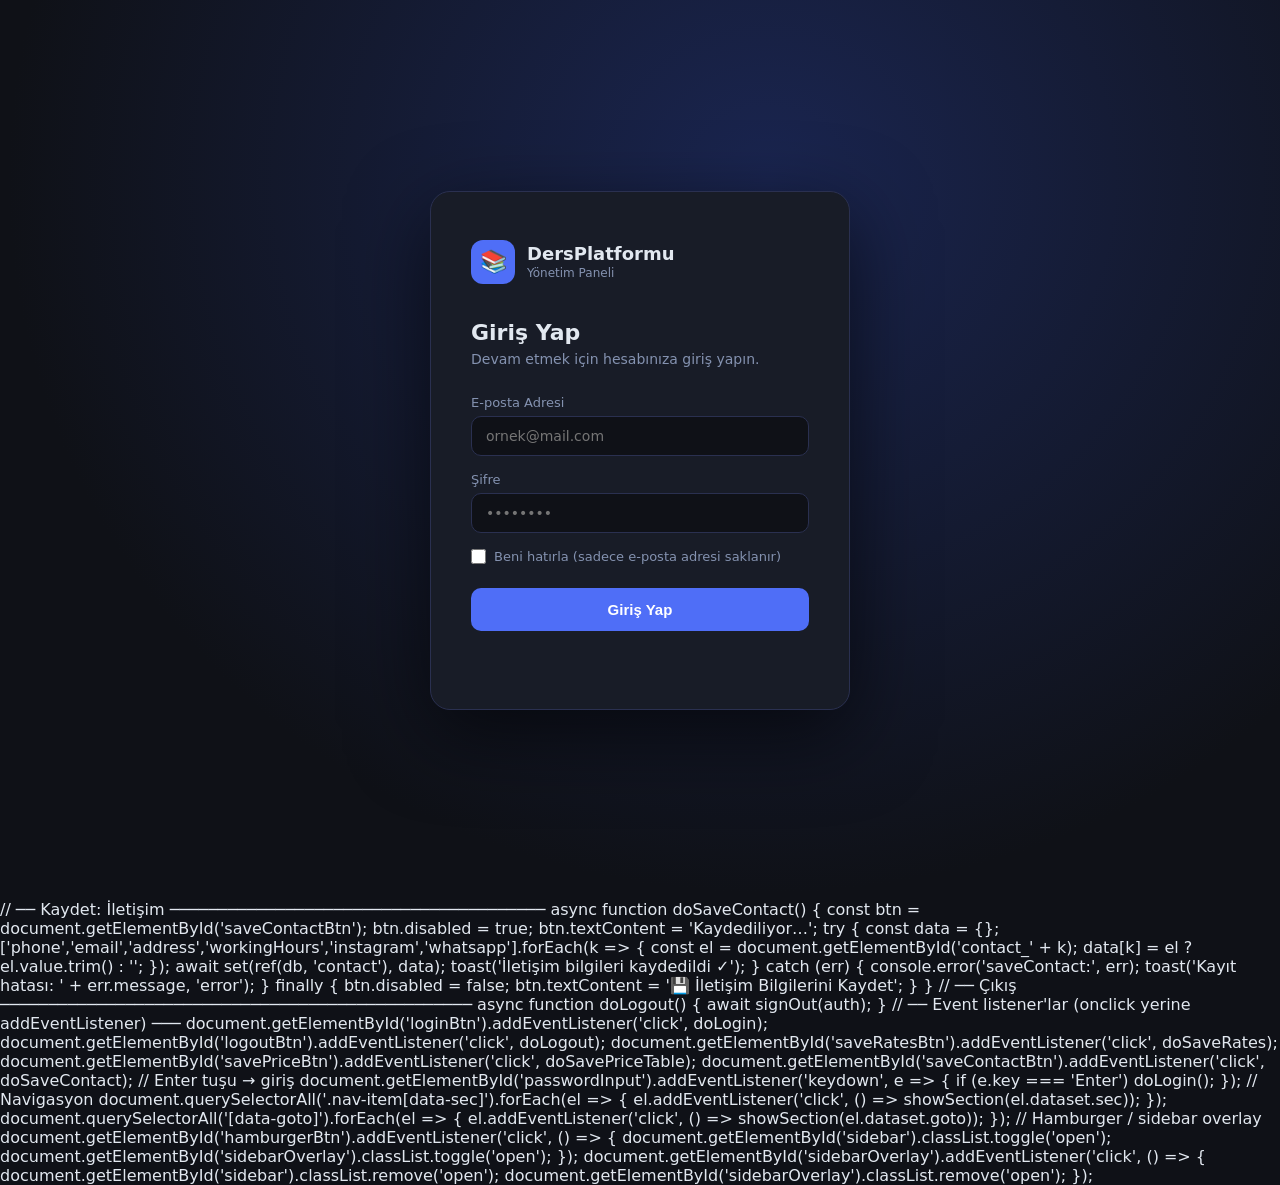
<file: admin (1).html>
<!DOCTYPE html>
<html lang="tr">
<head>
<meta charset="UTF-8">
<meta name="viewport" content="width=device-width, initial-scale=1.0">
<title>DersPlatformu – Yönetim Paneli</title>
<style>
  *, *::before, *::after { box-sizing: border-box; margin: 0; padding: 0; }
  :root {
    --bg:        #0f1117;
    --surface:   #181c27;
    --surface2:  #1e2335;
    --border:    #2a3050;
    --accent:    #4f6ef7;
    --accent-h:  #6b87ff;
    --green:     #22c55e;
    --red:       #f87171;
    --text:      #e2e8f0;
    --muted:     #8492b0;
    --radius:    12px;
    --sidebar-w: 240px;
    --font: 'Inter', system-ui, -apple-system, sans-serif;
  }
  body { font-family: var(--font); background: var(--bg); color: var(--text); min-height: 100vh; }

  /* ── Login ─────────────────────────────────────────────── */
  #loginScreen {
    display: flex; align-items: center; justify-content: center;
    min-height: 100vh;
    background: radial-gradient(ellipse at 60% 20%, #1a2550 0%, #0f1117 70%);
  }
  .login-card {
    background: var(--surface); border: 1px solid var(--border);
    border-radius: 20px; padding: 48px 40px; width: 100%; max-width: 420px;
    box-shadow: 0 24px 80px rgba(0,0,0,.6);
  }
  .login-logo { display: flex; align-items: center; gap: 12px; margin-bottom: 36px; }
  .login-logo-icon {
    width: 44px; height: 44px; background: var(--accent); border-radius: 12px;
    display: flex; align-items: center; justify-content: center; font-size: 22px;
  }
  .login-logo-text h1 { font-size: 18px; font-weight: 700; }
  .login-logo-text p  { font-size: 12px; color: var(--muted); margin-top: 2px; }
  .login-card h2 { font-size: 22px; font-weight: 700; margin-bottom: 6px; }
  .login-card .subtitle { color: var(--muted); font-size: 14px; margin-bottom: 28px; }
  .field { margin-bottom: 16px; }
  .field label { display: block; font-size: 13px; font-weight: 500; color: var(--muted); margin-bottom: 6px; }
  .field input, .field textarea {
    width: 100%; background: var(--bg); border: 1px solid var(--border);
    border-radius: 10px; padding: 11px 14px; color: var(--text);
    font-size: 14px; font-family: var(--font); outline: none; transition: border-color .2s;
  }
  .field input:focus, .field textarea:focus { border-color: var(--accent); }
  .field textarea { resize: vertical; min-height: 80px; }
  .remember-row {
    display: flex; align-items: center; gap: 8px; margin-bottom: 24px;
    font-size: 13px; color: var(--muted); cursor: pointer;
  }
  .remember-row input[type="checkbox"] { accent-color: var(--accent); width: 15px; height: 15px; }
  .btn-primary {
    width: 100%; background: var(--accent); color: #fff; border: none;
    border-radius: 10px; padding: 13px; font-size: 15px; font-weight: 600;
    cursor: pointer; transition: background .2s, transform .1s;
  }
  .btn-primary:hover:not(:disabled) { background: var(--accent-h); }
  .btn-primary:active:not(:disabled) { transform: scale(.98); }
  .btn-primary:disabled { opacity: .5; cursor: not-allowed; }
  .login-error { color: var(--red); font-size: 13px; margin-top: 12px; min-height: 18px; text-align: center; }

  /* ── App shell ──────────────────────────────────────────── */
  #appShell { display: none; min-height: 100vh; }

  /* ── Sidebar ────────────────────────────────────────────── */
  .sidebar {
    width: var(--sidebar-w); background: var(--surface); border-right: 1px solid var(--border);
    display: flex; flex-direction: column; position: fixed; top: 0; left: 0; bottom: 0;
    z-index: 100; transition: transform .25s ease;
  }
  .sidebar-logo { display: flex; align-items: center; gap: 10px; padding: 20px 18px; border-bottom: 1px solid var(--border); }
  .sidebar-logo-icon {
    width: 34px; height: 34px; background: var(--accent); border-radius: 8px;
    display: flex; align-items: center; justify-content: center; font-size: 16px; flex-shrink: 0;
  }
  .sidebar-logo-text { font-size: 14px; font-weight: 700; line-height: 1.2; }
  .sidebar-logo-text span { font-size: 11px; color: var(--muted); font-weight: 400; display: block; }
  .sidebar-nav { flex: 1; padding: 12px 10px; overflow-y: auto; }
  .nav-section-label {
    font-size: 10px; font-weight: 600; color: var(--muted); text-transform: uppercase;
    letter-spacing: .08em; padding: 12px 8px 6px;
  }
  .nav-item {
    display: flex; align-items: center; gap: 10px; padding: 10px 12px;
    border-radius: 8px; cursor: pointer; font-size: 14px; color: var(--muted);
    transition: background .15s, color .15s; margin-bottom: 2px; user-select: none;
  }
  .nav-item:hover  { background: var(--surface2); color: var(--text); }
  .nav-item.active { background: rgba(79,110,247,.15); color: var(--accent); font-weight: 600; }
  .nav-item .icon  { font-size: 17px; width: 22px; text-align: center; }
  .sidebar-footer { padding: 14px 18px; border-top: 1px solid var(--border); font-size: 12px; }
  .user-info { color: var(--muted); margin-bottom: 8px; word-break: break-all; }
  .btn-logout {
    background: rgba(248,113,113,.1); color: var(--red); border: 1px solid rgba(248,113,113,.25);
    border-radius: 8px; padding: 8px 14px; font-size: 12px; font-weight: 600;
    cursor: pointer; width: 100%; transition: background .2s;
  }
  .btn-logout:hover { background: rgba(248,113,113,.2); }

  /* ── Main ───────────────────────────────────────────────── */
  .main { margin-left: var(--sidebar-w); flex: 1; display: flex; flex-direction: column; min-height: 100vh; }
  .topbar {
    background: var(--surface); border-bottom: 1px solid var(--border);
    padding: 0 28px; height: 60px; display: flex; align-items: center;
    justify-content: space-between; position: sticky; top: 0; z-index: 50;
  }
  .topbar-title { font-size: 16px; font-weight: 700; }
  .hamburger { display: none; background: none; border: none; color: var(--text); font-size: 22px; cursor: pointer; }
  .page-content { padding: 32px 28px; max-width: 900px; }
  .section { display: none; }
  .section.active { display: block; }
  .section-header { margin-bottom: 28px; }
  .section-header h2 { font-size: 22px; font-weight: 700; margin-bottom: 4px; }
  .section-header p  { color: var(--muted); font-size: 14px; }

  /* ── Cards ──────────────────────────────────────────────── */
  .card { background: var(--surface); border: 1px solid var(--border); border-radius: var(--radius); padding: 24px; margin-bottom: 20px; }
  .card-title {
    font-size: 14px; font-weight: 700; margin-bottom: 18px; padding-bottom: 12px;
    border-bottom: 1px solid var(--border); display: flex; align-items: center; gap: 8px;
  }
  .level-badge { display: inline-block; padding: 3px 9px; border-radius: 20px; font-size: 11px; font-weight: 600; }
  .badge-ilkokul  { background: rgba(34,197,94,.12);  color: #22c55e; }
  .badge-ortaokul { background: rgba(251,191,36,.12); color: #fbbf24; }
  .badge-lise     { background: rgba(167,139,250,.12);color: #a78bfa; }

  /* ── Rate grid ──────────────────────────────────────────── */
  .rate-grid { display: grid; grid-template-columns: repeat(auto-fill, minmax(200px, 1fr)); gap: 16px; margin-bottom: 20px; }
  .rate-item label { display: block; font-size: 12px; color: var(--muted); font-weight: 500; margin-bottom: 6px; }
  .rate-item .input-wrap { position: relative; }
  .rate-item .input-wrap span { position: absolute; right: 12px; top: 50%; transform: translateY(-50%); font-size: 13px; color: var(--muted); }
  .rate-item input { padding-right: 40px !important; }
  .rate-item input[type="number"],
  input[type="number"] {
    width: 100%; background: var(--bg); border: 1px solid var(--border);
    border-radius: 10px; padding: 11px 14px; color: var(--text);
    font-size: 14px; font-family: var(--font); outline: none; transition: border-color .2s;
  }
  input[type="number"]:focus { border-color: var(--accent); }
  input[type="tel"], input[type="email"], input[type="text"] {
    width: 100%; background: var(--bg); border: 1px solid var(--border);
    border-radius: 10px; padding: 11px 14px; color: var(--text);
    font-size: 14px; font-family: var(--font); outline: none; transition: border-color .2s;
  }
  input[type="tel"]:focus, input[type="email"]:focus, input[type="text"]:focus { border-color: var(--accent); }

  /* ── Price table ────────────────────────────────────────── */
  .price-table-grid { overflow-x: auto; }
  table.pt { width: 100%; border-collapse: collapse; font-size: 13px; min-width: 400px; }
  table.pt th {
    text-align: left; padding: 10px 12px; font-size: 11px; font-weight: 600;
    color: var(--muted); text-transform: uppercase; letter-spacing: .05em;
    border-bottom: 1px solid var(--border); white-space: nowrap;
  }
  table.pt td { padding: 8px 10px; border-bottom: 1px solid var(--border); }
  table.pt tr:last-child td { border-bottom: none; }
  table.pt td:first-child { color: var(--muted); font-size: 12px; white-space: nowrap; }
  table.pt input {
    width: 100%; background: var(--bg); border: 1px solid var(--border);
    border-radius: 6px; padding: 7px 10px; color: var(--text);
    font-size: 13px; outline: none; font-family: var(--font); min-width: 90px;
    transition: border-color .2s;
  }
  table.pt input:focus { border-color: var(--accent); }

  /* ── Contact ────────────────────────────────────────────── */
  .contact-grid { display: grid; grid-template-columns: 1fr 1fr; gap: 16px; }
  .contact-grid .span-2 { grid-column: 1 / -1; }

  /* ── Buttons ────────────────────────────────────────────── */
  .save-row { display: flex; justify-content: flex-end; margin-top: 8px; }
  .btn-save {
    background: var(--accent); color: #fff; border: none; border-radius: 10px;
    padding: 11px 28px; font-size: 14px; font-weight: 600; cursor: pointer;
    display: flex; align-items: center; gap: 8px; transition: background .2s, transform .1s;
  }
  .btn-save:hover  { background: var(--accent-h); }
  .btn-save:active { transform: scale(.98); }
  .btn-save:disabled { opacity: .6; cursor: not-allowed; }

  /* ── Stats ──────────────────────────────────────────────── */
  .stats-row { display: grid; grid-template-columns: repeat(auto-fill, minmax(180px, 1fr)); gap: 16px; margin-bottom: 24px; }
  .stat-card { background: var(--surface); border: 1px solid var(--border); border-radius: var(--radius); padding: 20px; }
  .stat-label { font-size: 12px; color: var(--muted); margin-bottom: 6px; }
  .stat-val   { font-size: 24px; font-weight: 700; }
  .stat-hint  { font-size: 11px; color: var(--muted); margin-top: 4px; }

  /* ── Loader overlay ─────────────────────────────────────── */
  #dataLoader {
    display: none; position: fixed; inset: 0;
    background: rgba(15,17,23,.8); z-index: 500;
    align-items: center; justify-content: center; flex-direction: column; gap: 14px;
  }
  .spinner {
    width: 44px; height: 44px; border: 3px solid var(--border);
    border-top-color: var(--accent); border-radius: 50%;
    animation: spin .7s linear infinite;
  }
  @keyframes spin { to { transform: rotate(360deg); } }

  /* ── Toast ──────────────────────────────────────────────── */
  #toast {
    position: fixed; bottom: 28px; right: 28px;
    padding: 12px 20px; border-radius: 10px; font-size: 13px; font-weight: 600;
    box-shadow: 0 8px 32px rgba(0,0,0,.5);
    transform: translateY(20px); opacity: 0;
    transition: opacity .25s, transform .25s; z-index: 9999; pointer-events: none;
    max-width: 360px;
  }
  #toast.success { background: var(--surface2); border: 1px solid var(--green); color: var(--green); }
  #toast.error   { background: var(--surface2); border: 1px solid var(--red);   color: var(--red);   }
  #toast.show    { opacity: 1; transform: translateY(0); }

  /* ── Sidebar overlay (mobile) ───────────────────────────── */
  .sidebar-overlay { display: none; position: fixed; inset: 0; background: rgba(0,0,0,.55); z-index: 90; }

  /* ── Responsive ─────────────────────────────────────────── */
  @media (max-width: 767px) {
    .sidebar { transform: translateX(-100%); }
    .sidebar.open { transform: translateX(0); }
    .main { margin-left: 0; }
    .hamburger { display: block; }
    .sidebar-overlay.open { display: block; }
    .page-content { padding: 20px 16px; }
    .contact-grid { grid-template-columns: 1fr; }
    .contact-grid .span-2 { grid-column: 1; }
  }
</style>
</head>
<body>

<!-- ████  GİRİŞ EKRANI  ████ -->
<div id="loginScreen">
  <div class="login-card">
    <div class="login-logo">
      <div class="login-logo-icon">📚</div>
      <div class="login-logo-text">
        <h1>DersPlatformu</h1>
        <p>Yönetim Paneli</p>
      </div>
    </div>
    <h2>Giriş Yap</h2>
    <p class="subtitle">Devam etmek için hesabınıza giriş yapın.</p>
    <div class="field">
      <label>E-posta Adresi</label>
      <input type="email" id="emailInput" placeholder="ornek@mail.com" autocomplete="email" />
    </div>
    <div class="field">
      <label>Şifre</label>
      <input type="password" id="passwordInput" placeholder="••••••••" autocomplete="current-password" />
    </div>
    <label class="remember-row">
      <input type="checkbox" id="rememberMe" />
      Beni hatırla (sadece e-posta adresi saklanır)
    </label>
    <button class="btn-primary" id="loginBtn">Giriş Yap</button>
    <p class="login-error" id="loginError"></p>
  </div>
</div>

<!-- ████  PANEL  ████ -->
<div id="appShell">
  <div class="sidebar-overlay" id="sidebarOverlay"></div>
  <aside class="sidebar" id="sidebar">
    <div class="sidebar-logo">
      <div class="sidebar-logo-icon">📚</div>
      <div class="sidebar-logo-text">DersPlatformu<span>Yönetim Paneli</span></div>
    </div>
    <nav class="sidebar-nav">
      <div class="nav-section-label">Genel</div>
      <div class="nav-item active" data-sec="sec-dashboard"><span class="icon">🏠</span> Gösterge Paneli</div>
      <div class="nav-section-label">İçerik Yönetimi</div>
      <div class="nav-item" data-sec="sec-rates"><span class="icon">💰</span> Saatlik Ücretler</div>
      <div class="nav-item" data-sec="sec-pricetable"><span class="icon">📋</span> Fiyat Tablosu</div>
      <div class="nav-item" data-sec="sec-contact"><span class="icon">📞</span> İletişim Bilgileri</div>
    </nav>
    <div class="sidebar-footer">
      <div class="user-info">🔐 <span id="userEmail"></span></div>
      <button class="btn-logout" id="logoutBtn">Çıkış Yap</button>
    </div>
  </aside>

  <main class="main">
    <div class="topbar">
      <button class="hamburger" id="hamburgerBtn">☰</button>
      <span class="topbar-title" id="topbarTitle">Gösterge Paneli</span>
      <div></div>
    </div>
    <div class="page-content">

      <!-- DASHBOARD -->
      <div class="section active" id="sec-dashboard">
        <div class="section-header">
          <h2>Gösterge Paneli</h2>
          <p id="lastUpdated" style="color:var(--muted);font-size:13px">Veriler yükleniyor…</p>
        </div>
        <div class="stats-row">
          <div class="stat-card"><div class="stat-label">Seviye</div><div class="stat-val">3</div><div class="stat-hint">İlkokul · Ortaokul · Lise</div></div>
          <div class="stat-card"><div class="stat-label">Ders Türü</div><div class="stat-val">2</div><div class="stat-hint">Online · Yüz yüze</div></div>
          <div class="stat-card"><div class="stat-label">Fiyat Kalemi</div><div class="stat-val">18</div><div class="stat-hint">Tablodaki toplam</div></div>
        </div>
        <div class="card">
          <div class="card-title">🚀 Hızlı Erişim</div>
          <div style="display:grid;grid-template-columns:repeat(auto-fill,minmax(180px,1fr));gap:12px">
            <button class="btn-save" data-goto="sec-rates">💰 Saatlik Ücretler</button>
            <button class="btn-save" style="background:var(--surface2);border:1px solid var(--border);color:var(--text)" data-goto="sec-pricetable">📋 Fiyat Tablosu</button>
            <button class="btn-save" style="background:var(--surface2);border:1px solid var(--border);color:var(--text)" data-goto="sec-contact">📞 İletişim</button>
          </div>
        </div>
        <div class="card">
          <div class="card-title">ℹ️ Bilgilendirme</div>
          <ul style="color:var(--muted);font-size:13px;line-height:2.2;padding-left:18px">
            <li><strong style="color:var(--text)">Saatlik Ücretler</strong> — Konfiguratörde hesaplama için kullanılan birim fiyatları.</li>
            <li><strong style="color:var(--text)">Fiyat Tablosu</strong> — hakkımızda.html sayfasındaki paket fiyat tablosu.</li>
            <li><strong style="color:var(--text)">İletişim Bilgileri</strong> — Sitedeki telefon, adres ve sosyal medya bilgileri.</li>
          </ul>
        </div>
      </div>

      <!-- SAATLİK ÜCRETLER -->
      <div class="section" id="sec-rates">
        <div class="section-header">
          <h2>Saatlik Ücretler</h2>
          <p>Konfiguratörde hesaplama için kullanılan birim fiyatlardır.</p>
        </div>
        <div class="card">
          <div class="card-title"><span class="level-badge badge-ilkokul">İlkokul</span> Saatlik Fiyatlar</div>
          <div class="rate-grid">
            <div class="rate-item">
              <label>Online (saat başı)</label>
              <div class="input-wrap"><input type="number" id="rate_ilkokul_online" placeholder="0" min="0" /><span>₺</span></div>
            </div>
            <div class="rate-item">
              <label>Yüz Yüze (saat başı)</label>
              <div class="input-wrap"><input type="number" id="rate_ilkokul_yuzyuze" placeholder="0" min="0" /><span>₺</span></div>
            </div>
          </div>
        </div>
        <div class="card">
          <div class="card-title"><span class="level-badge badge-ortaokul">Ortaokul</span> Saatlik Fiyatlar</div>
          <div class="rate-grid">
            <div class="rate-item">
              <label>Online (saat başı)</label>
              <div class="input-wrap"><input type="number" id="rate_ortaokul_online" placeholder="0" min="0" /><span>₺</span></div>
            </div>
            <div class="rate-item">
              <label>Yüz Yüze (saat başı)</label>
              <div class="input-wrap"><input type="number" id="rate_ortaokul_yuzyuze" placeholder="0" min="0" /><span>₺</span></div>
            </div>
          </div>
        </div>
        <div class="card">
          <div class="card-title"><span class="level-badge badge-lise">Lise</span> Saatlik Fiyatlar</div>
          <div class="rate-grid">
            <div class="rate-item">
              <label>Online (saat başı)</label>
              <div class="input-wrap"><input type="number" id="rate_lise_online" placeholder="0" min="0" /><span>₺</span></div>
            </div>
            <div class="rate-item">
              <label>Yüz Yüze (saat başı)</label>
              <div class="input-wrap"><input type="number" id="rate_lise_yuzyuze" placeholder="0" min="0" /><span>₺</span></div>
            </div>
          </div>
        </div>
        <div class="save-row">
          <button class="btn-save" id="saveRatesBtn">💾 Saatlik Ücretleri Kaydet</button>
        </div>
      </div>

      <!-- FİYAT TABLOSU -->
      <div class="section" id="sec-pricetable">
        <div class="section-header">
          <h2>Fiyat Tablosu</h2>
          <p>Ders saati ve fiyat bilgilerini buradan yönetin. Hakkımızda sayfasında otomatik olarak gösterilecektir.</p>
        </div>
        
        <!-- İLKOKUL -->
        <div class="card">
          <div class="card-title"><span class="level-badge badge-ilkokul">İlkokul</span> Ders Saati & Fiyat</div>
          <div class="price-table-grid">
            <table class="pt">
              <thead><tr><th>Ders Saati</th><th>Online Fiyat (₺)</th><th>Yüz Yüze Fiyat (₺)</th><th></th></tr></thead>
              <tbody id="pt_ilkokul_tbody">
              </tbody>
            </table>
          </div>
          <div style="margin-top: 12px;">
            <button class="btn-save" style="background:var(--surface2);border:1px solid var(--border);color:var(--text)" onclick="addPriceRow('ilkokul')">➕ Satır Ekle</button>
          </div>
        </div>
        
        <!-- ORTAOKUL -->
        <div class="card">
          <div class="card-title"><span class="level-badge badge-ortaokul">Ortaokul</span> Ders Saati & Fiyat</div>
          <div class="price-table-grid">
            <table class="pt">
              <thead><tr><th>Ders Saati</th><th>Online Fiyat (₺)</th><th>Yüz Yüze Fiyat (₺)</th><th></th></tr></thead>
              <tbody id="pt_ortaokul_tbody">
              </tbody>
            </table>
          </div>
          <div style="margin-top: 12px;">
            <button class="btn-save" style="background:var(--surface2);border:1px solid var(--border);color:var(--text)" onclick="addPriceRow('ortaokul')">➕ Satır Ekle</button>
          </div>
        </div>
        
        <!-- LİSE -->
        <div class="card">
          <div class="card-title"><span class="level-badge badge-lise">Lise</span> Ders Saati & Fiyat</div>
          <div class="price-table-grid">
            <table class="pt">
              <thead><tr><th>Ders Saati</th><th>Online Fiyat (₺)</th><th>Yüz Yüze Fiyat (₺)</th><th></th></tr></thead>
              <tbody id="pt_lise_tbody">
              </tbody>
            </table>
          </div>
          <div style="margin-top: 12px;">
            <button class="btn-save" style="background:var(--surface2);border:1px solid var(--border);color:var(--text)" onclick="addPriceRow('lise')">➕ Satır Ekle</button>
          </div>
        </div>
        
        <div class="save-row">
          <button class="btn-save" id="savePriceBtn">💾 Fiyat Tablosunu Kaydet</button>
        </div>
      </div>

      <!-- İLETİŞİM -->
      <div class="section" id="sec-contact">
        <div class="section-header">
          <h2>İletişim Bilgileri</h2>
          <p>Buradaki bilgiler sitedeki iletişim sayfasına yansır.</p>
        </div>
        <div class="card">
          <div class="card-title">📞 Temel Bilgiler</div>
          <div class="contact-grid">
            <div class="field"><label>Telefon Numarası</label><input type="tel"   id="contact_phone"        placeholder="+90 5XX XXX XX XX"></div>
            <div class="field"><label>E-posta Adresi</label>  <input type="email" id="contact_email"        placeholder="info@dersplatformu.com"></div>
            <div class="field"><label>WhatsApp Numarası</label><input type="tel"  id="contact_whatsapp"     placeholder="+90 5XX XXX XX XX"></div>
            <div class="field"><label>Instagram</label>        <input type="text" id="contact_instagram"    placeholder="@dersplatformu"></div>
            <div class="field span-2"><label>Adres</label><textarea id="contact_address" placeholder="Mahalle, Cadde, İlçe / Şehir"></textarea></div>
            <div class="field span-2"><label>Çalışma Saatleri</label><input type="text" id="contact_workingHours" placeholder="Pzt–Cum: 09:00–20:00 · Cts: 10:00–18:00"></div>
          </div>
        </div>
        <div class="save-row">
          <button class="btn-save" id="saveContactBtn">💾 İletişim Bilgilerini Kaydet</button>
        </div>
      </div>

    </div>
  </main>
</div>

<!-- Loader & Toast -->
<div id="dataLoader"><div class="spinner"></div><p style="color:var(--muted);font-size:13px">Veriler yükleniyor…</p></div>
<div id="toast"></div>

<!-- ████  FIREBASE + UYGULAMA MANTIĞI  ████ -->
<script type="module">
import { initializeApp }                                  from "https://www.gstatic.com/firebasejs/10.12.0/firebase-app.js";
import { getAuth, signInWithEmailAndPassword, signOut,
         onAuthStateChanged, setPersistence,
         browserSessionPersistence }                      from "https://www.gstatic.com/firebasejs/10.12.0/firebase-auth.js";
import { getDatabase, ref, get, set }                    from "https://www.gstatic.com/firebasejs/10.12.0/firebase-database.js";

// ── Konfigürasyon ──────────────────────────────────────────
const firebaseConfig = {
  apiKey:            "AIzaSyApt0bbo_D1m6knPjr1eO5e-KmKidVCzD8",
  authDomain:        "flutter-6c452.firebaseapp.com",
  databaseURL:       "https://flutter-6c452-default-rtdb.firebaseio.com",
  projectId:         "flutter-6c452",
  storageBucket:     "flutter-6c452.firebasestorage.app",
  messagingSenderId: "76508626341",
  appId:             "1:76508626341:web:3609cbb9be3692a3acbc4c",
  measurementId:     "G-LWDJ2X8PGH"
};

const app  = initializeApp(firebaseConfig);
const auth = getAuth(app);
const db   = getDatabase(app);

// ── Oturum kalıcılığı: sadece sekme açık olduğu sürece ────
// Bu sayede tarayıcı/sekme kapanınca oturum sona erer,
// her yeni ziyarette şifre yeniden istenir.
setPersistence(auth, browserSessionPersistence).catch(console.error);

// ── Yardımcı: elementlere değer yaz ───────────────────────
function fillField(id, value) {
  const el = document.getElementById(id);
  if (!el) return;
  if (el.tagName === 'TEXTAREA') {
    el.value = (value !== undefined && value !== null) ? String(value) : '';
  } else {
    el.value = (value !== undefined && value !== null) ? String(value) : '';
  }
}

// ── Toast ──────────────────────────────────────────────────
function toast(msg, type = 'success') {
  const t = document.getElementById('toast');
  t.textContent = msg;
  t.className = '';            // sınıfları temizle
  t.classList.add(type, 'show');
  clearTimeout(t._timer);
  t._timer = setTimeout(() => t.classList.remove('show'), 3500);
}

// ── Loader ─────────────────────────────────────────────────
function showLoader(v) {
  document.getElementById('dataLoader').style.display = v ? 'flex' : 'none';
}

// ── Navigasyon ─────────────────────────────────────────────
const sectionTitles = {
  'sec-dashboard':  'Gösterge Paneli',
  'sec-rates':      'Saatlik Ücretler',
  'sec-pricetable': 'Fiyat Tablosu',
  'sec-contact':    'İletişim Bilgileri',
};
function showSection(id) {
  document.querySelectorAll('.section').forEach(s => s.classList.remove('active'));
  document.querySelectorAll('.nav-item').forEach(n => n.classList.remove('active'));
  const sec = document.getElementById(id);
  const nav = document.querySelector(`.nav-item[data-sec="${id}"]`);
  if (sec) sec.classList.add('active');
  if (nav) nav.classList.add('active');
  document.getElementById('topbarTitle').textContent = sectionTitles[id] || '';
  if (window.innerWidth < 768) {
    document.getElementById('sidebar').classList.remove('open');
    document.getElementById('sidebarOverlay').classList.remove('open');
  }
}

// ── Veri yükleme ───────────────────────────────────────────
async function loadAllData() {
  showLoader(true);
  try {
    const [rSnap, pSnap, cSnap] = await Promise.all([
      get(ref(db, 'rates')),
      get(ref(db, 'priceTable')),
      get(ref(db, 'contact')),
    ]);

    // Saatlik ücretler
    const r = rSnap.val() || {};
    ['ilkokul_online','ilkokul_yuzyuze',
     'ortaokul_online','ortaokul_yuzyuze',
     'lise_online','lise_yuzyuze'].forEach(k => fillField('rate_' + k, r[k]));

    // Fiyat tablosu (dinamik)
    const p = pSnap.val() || {};
    ['ilkokul', 'ortaokul', 'lise'].forEach(level => {
      const rows = p[level] || [];
      rows.forEach(row => {
        addPriceRow(level);
        const tbody = document.getElementById(`pt_${level}_tbody`);
        const lastRow = tbody.lastElementChild;
        if (lastRow) {
          lastRow.querySelector(`.pt_${level}_hours`).value = row.hours || 0;
          lastRow.querySelector(`.pt_${level}_online`).value = row.online || 0;
          lastRow.querySelector(`.pt_${level}_yuzyuze`).value = row.yuzyuze || 0;
        }
      });
    });

    // İletişim
    const c = cSnap.val() || {};
    ['phone','email','address','workingHours','instagram','whatsapp']
      .forEach(k => fillField('contact_' + k, c[k]));

    // Dashboard bilgisi
    document.getElementById('lastUpdated').textContent =
      'Son yükleme: ' + new Date().toLocaleTimeString('tr-TR');

  } catch (err) {
    console.error('loadAllData hatası:', err);
    toast('⚠️ Veriler yüklenemedi: ' + err.message, 'error');
  } finally {
    showLoader(false);
  }
}

// ── Auth state değişimi ────────────────────────────────────
onAuthStateChanged(auth, (user) => {
  if (user) {
    document.getElementById('loginScreen').style.display  = 'none';
    document.getElementById('appShell').style.display     = 'flex';
    document.getElementById('userEmail').textContent      = user.email;
    loadAllData();
  } else {
    document.getElementById('loginScreen').style.display  = 'flex';
    document.getElementById('appShell').style.display     = 'none';
    // Sadece e-postayı hatırla
    const saved = localStorage.getItem('dp_remembered_email');
    if (saved) {
      document.getElementById('emailInput').value  = saved;
      document.getElementById('rememberMe').checked = true;
      setTimeout(() => document.getElementById('passwordInput').focus(), 150);
    }
  }
});

// ── Giriş ─────────────────────────────────────────────────
async function doLogin() {
  const email    = document.getElementById('emailInput').value.trim();
  const password = document.getElementById('passwordInput').value;
  const remember = document.getElementById('rememberMe').checked;
  const btn      = document.getElementById('loginBtn');
  const errEl    = document.getElementById('loginError');

  errEl.textContent = '';

  if (!email || !password) {
    errEl.textContent = 'E-posta ve şifre alanlarını doldurun.';
    return;
  }

  btn.disabled    = true;
  btn.textContent = 'Giriş yapılıyor…';

  try {
    await signInWithEmailAndPassword(auth, email, password);
    if (remember) localStorage.setItem('dp_remembered_email', email);
    else          localStorage.removeItem('dp_remembered_email');
  } catch (e) {
    const msgs = {
      'auth/invalid-email':          'Geçersiz e-posta adresi.',
      'auth/user-not-found':         'Bu e-posta ile kayıtlı hesap bulunamadı.',
      'auth/wrong-password':         'Şifre hatalı. Lütfen tekrar deneyin.',
      'auth/invalid-credential':     'E-posta veya şifre hatalı.',
      'auth/too-many-requests':      'Çok fazla deneme. Lütfen bir süre bekleyin.',
      'auth/network-request-failed': 'Bağlantı hatası. İnterneti kontrol edin.',
    };
    errEl.textContent   = msgs[e.code] || 'Giriş başarısız (' + e.code + ')';
    btn.disabled        = false;
    btn.textContent     = 'Giriş Yap';
    document.getElementById('passwordInput').value = '';
    document.getElementById('passwordInput').focus();
  }
}

// ── Kaydet: Saatlik ücretler ───────────────────────────────
async function doSaveRates() {
  const btn = document.getElementById('saveRatesBtn');
  btn.disabled = true;
  btn.textContent = 'Kaydediliyor…';
  try {
    const data = {};
    ['ilkokul_online','ilkokul_yuzyuze',
     'ortaokul_online','ortaokul_yuzyuze',
     'lise_online','lise_yuzyuze'].forEach(k => {
      data[k] = parseFloat(document.getElementById('rate_' + k).value) || 0;
    });
    await set(ref(db, 'rates'), data);
    toast('Saatlik ücretler kaydedildi ✓');
  } catch (err) {
    console.error('saveRates:', err);
    toast('Kayıt hatası: ' + err.message, 'error');
  } finally {
    btn.disabled = false;
    btn.textContent = '💾 Saatlik Ücretleri Kaydet';
  }
}

// ── Dinamik fiyat tablosu yönetimi ────────────────────────
let priceTableData = { ilkokul: [], ortaokul: [], lise: [] };
let rowCounter = { ilkokul: 0, ortaokul: 0, lise: 0 };

function addPriceRow(level) {
  const rowId = rowCounter[level]++;
  const tbody = document.getElementById(`pt_${level}_tbody`);
  const tr = document.createElement('tr');
  tr.id = `pt_${level}_row_${rowId}`;
  tr.innerHTML = `
    <td><input type="number" class="pt_${level}_hours" placeholder="Ders saati" min="0" step="0.5"></td>
    <td><input type="number" class="pt_${level}_online" placeholder="0" min="0"></td>
    <td><input type="number" class="pt_${level}_yuzyuze" placeholder="0" min="0"></td>
    <td><button class="btn-save" style="background:var(--red);border:none;padding:6px 10px;font-size:12px" onclick="deletePriceRow('${level}', ${rowId})">🗑️</button></td>
  `;
  tbody.appendChild(tr);
}

function deletePriceRow(level, rowId) {
  const row = document.getElementById(`pt_${level}_row_${rowId}`);
  if (row) row.remove();
}

// ── Kaydet: Fiyat tablosu ──────────────────────────────────
<script>
// admin sayfasındaki mevcut doSavePriceTable fonksiyonunu veya tablo verisi oluşturma mantığını şu şekilde güncelleyin:
function doSavePriceTable() {
  const saveBtn = document.getElementById('savePriceBtn');
  saveBtn.disabled = true;
  saveBtn.innerHTML = 'Kaydediliyor...';

  const levels = ['ilkokul', 'ortaokul', 'lise'];
  const data = {};

  levels.forEach(level => {
    data[level] = [];
    // Her kademenin satırlarını seçin (Seçicileri kendi yapınıza göre ayarlayabilirsiniz)
    const rows = document.querySelectorAll(`#${level}Section table.pt tbody tr`);
    
    rows.forEach(row => {
      // Haftalık ders saati inputu artık metin (text) kabul ediyor (Örn: 0-10 veya 15-20)
      const hoursVal = row.querySelector('.hours-input').value.trim();
      const onlinePrice = parseFloat(row.querySelector('.online-price-input').value) || 0;
      const yuzyuzePrice = parseFloat(row.querySelector('.yuzyuze-price-input').value) || 0;

      data[level].push({
        hours: hoursVal,
        online: onlinePrice,
        yuzyuze: yuzyuzePrice
      });
    });
  });

  // Firebase Realtime Database'e kaydetme (Yol adını app.js ile uyumlu olması için 'priceTable' yapıyoruz)
  const db = firebase.database();
  db.ref('priceTable').set(data)
    .then(() => {
      alert('Fiyat tablosu başarıyla güncellendi!');
    })
    .catch(err => {
      alert('Hata oluştu: ' + err.message);
    })
    .finally(() => {
      saveBtn.disabled = false;
      saveBtn.innerHTML = 'Fiyat Bilgilerini Kaydet';
    });
}
</script>
// ── Kaydet: İletişim ───────────────────────────────────────
async function doSaveContact() {
  const btn = document.getElementById('saveContactBtn');
  btn.disabled = true;
  btn.textContent = 'Kaydediliyor…';
  try {
    const data = {};
    ['phone','email','address','workingHours','instagram','whatsapp'].forEach(k => {
      const el = document.getElementById('contact_' + k);
      data[k] = el ? el.value.trim() : '';
    });
    await set(ref(db, 'contact'), data);
    toast('İletişim bilgileri kaydedildi ✓');
  } catch (err) {
    console.error('saveContact:', err);
    toast('Kayıt hatası: ' + err.message, 'error');
  } finally {
    btn.disabled = false;
    btn.textContent = '💾 İletişim Bilgilerini Kaydet';
  }
}

// ── Çıkış ─────────────────────────────────────────────────
async function doLogout() {
  await signOut(auth);
}

// ── Event listener'lar (onclick yerine addEventListener) ───
document.getElementById('loginBtn').addEventListener('click', doLogin);
document.getElementById('logoutBtn').addEventListener('click', doLogout);
document.getElementById('saveRatesBtn').addEventListener('click', doSaveRates);
document.getElementById('savePriceBtn').addEventListener('click', doSavePriceTable);
document.getElementById('saveContactBtn').addEventListener('click', doSaveContact);

// Enter tuşu → giriş
document.getElementById('passwordInput').addEventListener('keydown', e => {
  if (e.key === 'Enter') doLogin();
});

// Navigasyon
document.querySelectorAll('.nav-item[data-sec]').forEach(el => {
  el.addEventListener('click', () => showSection(el.dataset.sec));
});
document.querySelectorAll('[data-goto]').forEach(el => {
  el.addEventListener('click', () => showSection(el.dataset.goto));
});

// Hamburger / sidebar overlay
document.getElementById('hamburgerBtn').addEventListener('click', () => {
  document.getElementById('sidebar').classList.toggle('open');
  document.getElementById('sidebarOverlay').classList.toggle('open');
});
document.getElementById('sidebarOverlay').addEventListener('click', () => {
  document.getElementById('sidebar').classList.remove('open');
  document.getElementById('sidebarOverlay').classList.remove('open');
});
</script>
</body>
</html>
</file>
